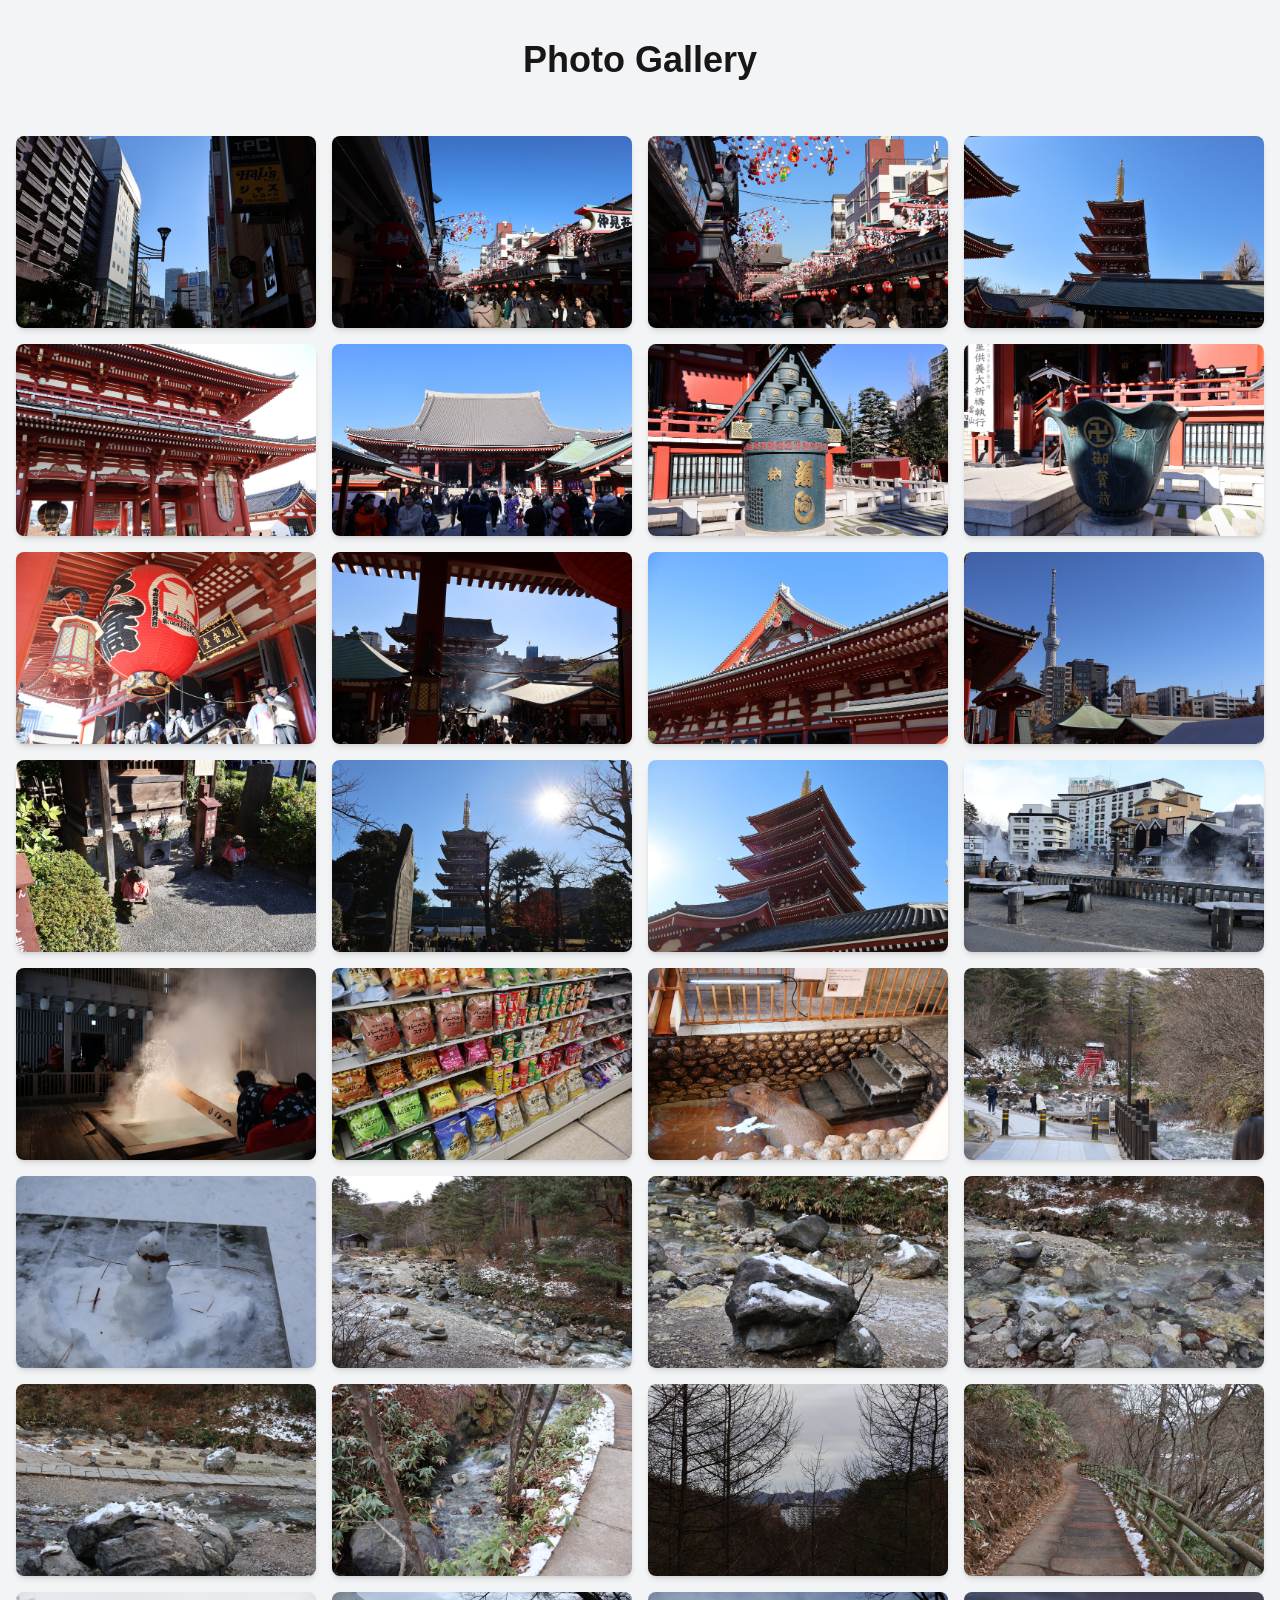
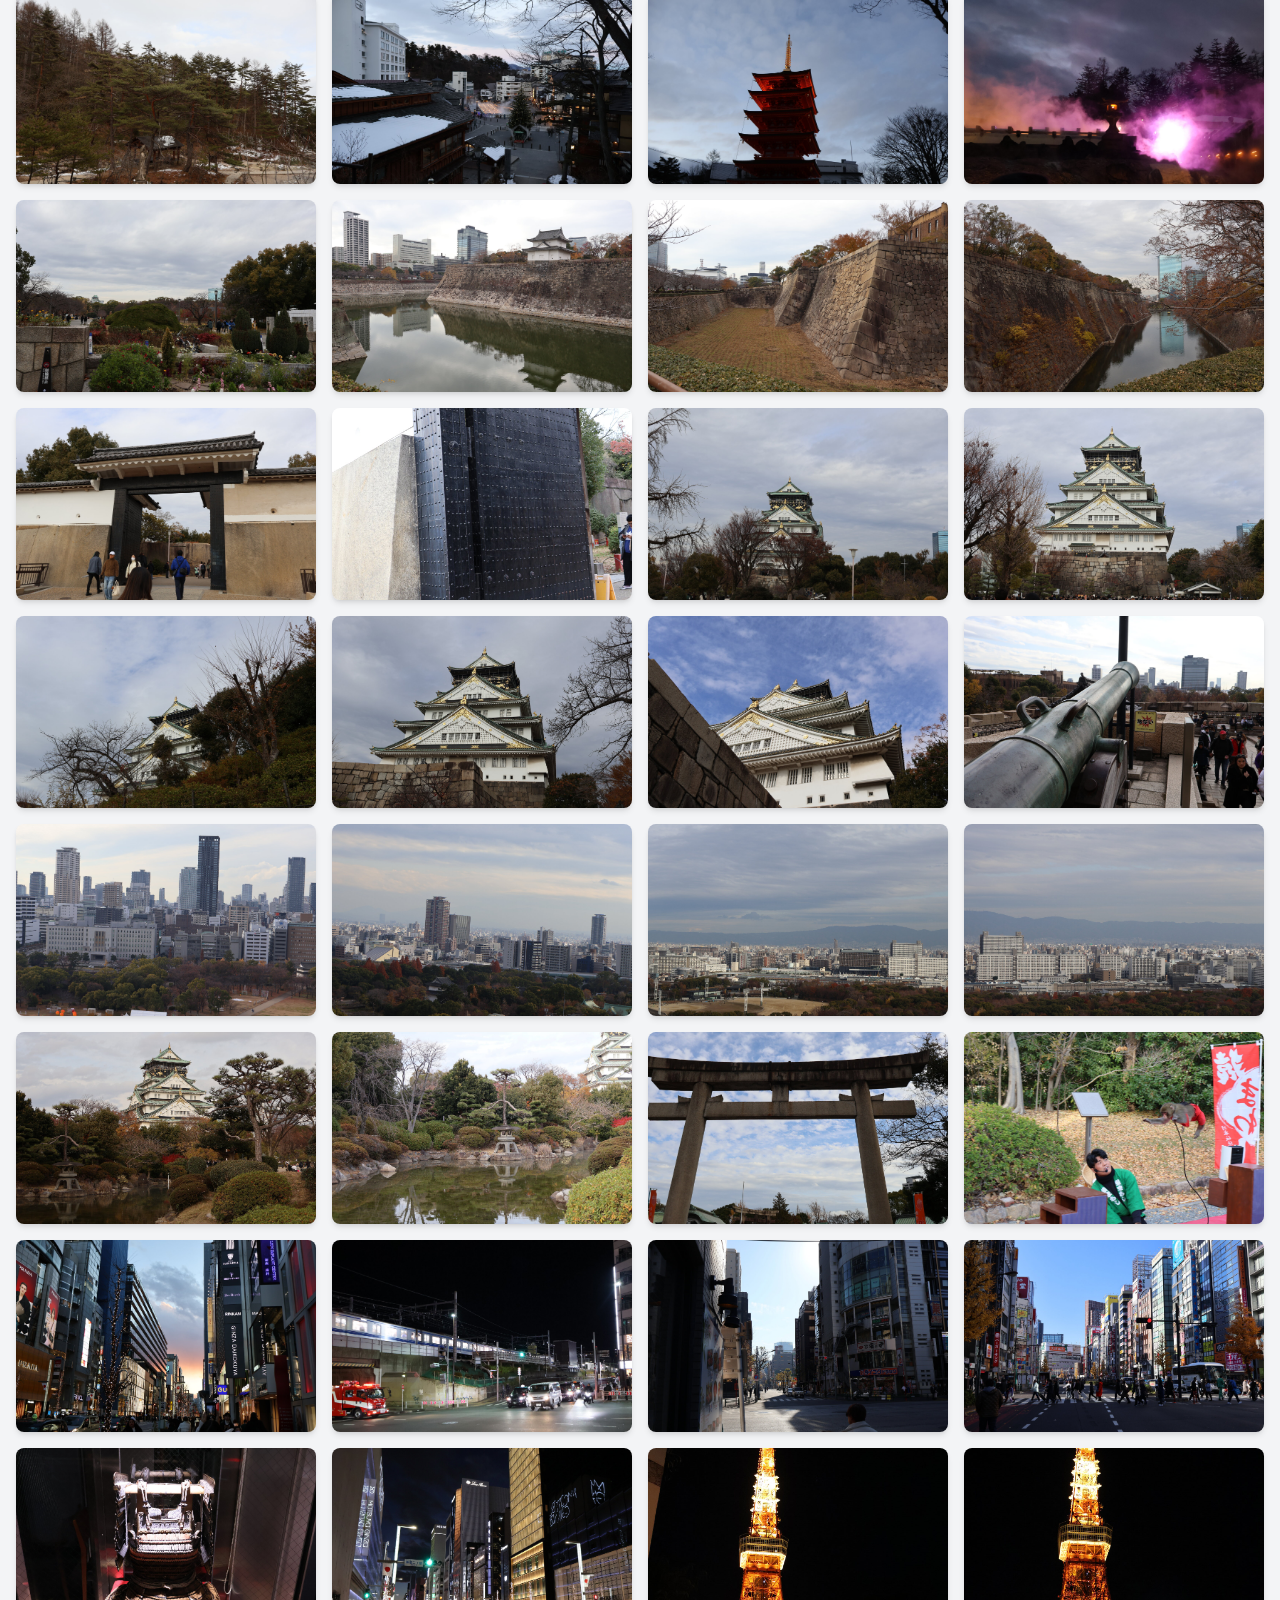
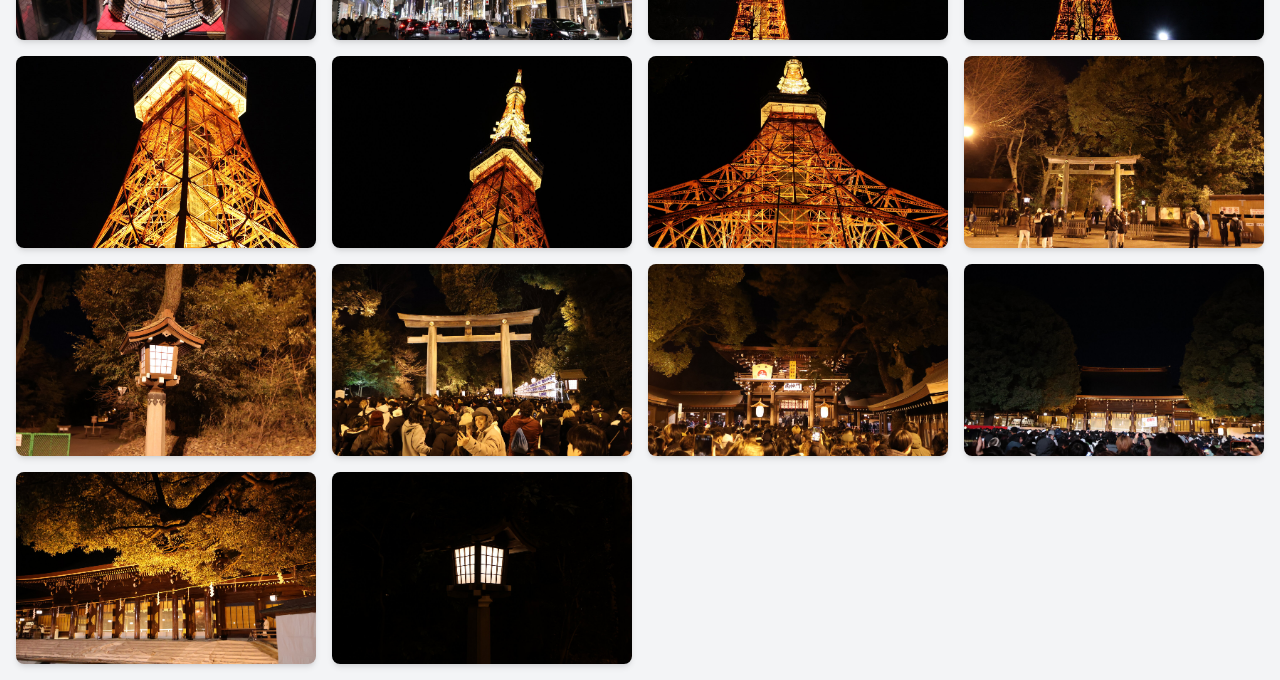
<file: index.html>
<!DOCTYPE html><html lang="en"><head><meta charSet="utf-8"/><meta name="viewport" content="width=device-width, initial-scale=1"/><link rel="preload" href="/_next/static/media/569ce4b8f30dc480-s.p.woff2" as="font" crossorigin="" type="font/woff2"/><link rel="preload" href="/_next/static/media/93f479601ee12b01-s.p.woff2" as="font" crossorigin="" type="font/woff2"/><link rel="preload" as="image" href="/images/IMG_0069.jpg"/><link rel="preload" as="image" href="/images/IMG_0078.jpg"/><link rel="preload" as="image" href="/images/IMG_0079.jpg"/><link rel="preload" as="image" href="/images/IMG_0127.jpg"/><link rel="preload" as="image" href="/images/IMG_0133.jpg"/><link rel="preload" as="image" href="/images/IMG_0139.jpg"/><link rel="preload" as="image" href="/images/IMG_0155.jpg"/><link rel="preload" as="image" href="/images/IMG_0156.jpg"/><link rel="preload" as="image" href="/images/IMG_0157.jpg"/><link rel="preload" as="image" href="/images/IMG_0159.jpg"/><link rel="stylesheet" href="/_next/static/css/3a4e85330b6389ca.css" data-precedence="next"/><link rel="stylesheet" href="/_next/static/css/74fc351921f6806e.css" data-precedence="next"/><link rel="preload" as="script" fetchPriority="low" href="/_next/static/chunks/webpack-cea6c2ba9e6a619f.js"/><script src="/_next/static/chunks/4bd1b696-0c402823f3756306.js" async=""></script><script src="/_next/static/chunks/517-5a0179b71ba5eb0f.js" async=""></script><script src="/_next/static/chunks/main-app-1de82fe0f4e8e36e.js" async=""></script><script src="/_next/static/chunks/908-300978cb5ec62cc8.js" async=""></script><script src="/_next/static/chunks/app/page-4cf3fb45bf1d2bd6.js" async=""></script><link rel="preload" as="image" href="/images/IMG_0162.jpg"/><link rel="preload" as="image" href="/images/IMG_0165.jpg"/><link rel="preload" as="image" href="/images/IMG_0169.jpg"/><link rel="preload" as="image" href="/images/IMG_0172.jpg"/><link rel="preload" as="image" href="/images/IMG_0186.jpg"/><link rel="preload" as="image" href="/images/IMG_0234.jpg"/><link rel="preload" as="image" href="/images/IMG_0239.jpg"/><link rel="preload" as="image" href="/images/IMG_0242.jpg"/><link rel="preload" as="image" href="/images/IMG_0248.jpg"/><link rel="preload" as="image" href="/images/IMG_0263.jpg"/><link rel="preload" as="image" href="/images/IMG_0291.jpg"/><link rel="preload" as="image" href="/images/IMG_0315.jpg"/><link rel="preload" as="image" href="/images/IMG_0316.jpg"/><link rel="preload" as="image" href="/images/IMG_0319.jpg"/><link rel="preload" as="image" href="/images/IMG_0323.jpg"/><link rel="preload" as="image" href="/images/IMG_0337.jpg"/><link rel="preload" as="image" href="/images/IMG_0354.jpg"/><link rel="preload" as="image" href="/images/IMG_0383.jpg"/><link rel="preload" as="image" href="/images/IMG_0395.jpg"/><link rel="preload" as="image" href="/images/IMG_0414.jpg"/><link rel="preload" as="image" href="/images/IMG_0423.jpg"/><link rel="preload" as="image" href="/images/IMG_0463.jpg"/><link rel="preload" as="image" href="/images/IMG_0483.jpg"/><link rel="preload" as="image" href="/images/IMG_0517.jpg"/><link rel="preload" as="image" href="/images/IMG_0526.jpg"/><link rel="preload" as="image" href="/images/IMG_0527.jpg"/><link rel="preload" as="image" href="/images/IMG_0535.jpg"/><link rel="preload" as="image" href="/images/IMG_0536.jpg"/><link rel="preload" as="image" href="/images/IMG_0537.jpg"/><link rel="preload" as="image" href="/images/IMG_0545.jpg"/><link rel="preload" as="image" href="/images/IMG_0548.jpg"/><link rel="preload" as="image" href="/images/IMG_0552.jpg"/><link rel="preload" as="image" href="/images/IMG_0555.jpg"/><link rel="preload" as="image" href="/images/IMG_0561.jpg"/><link rel="preload" as="image" href="/images/IMG_0564.jpg"/><link rel="preload" as="image" href="/images/IMG_0565.jpg"/><link rel="preload" as="image" href="/images/IMG_0567.jpg"/><link rel="preload" as="image" href="/images/IMG_0568.jpg"/><link rel="preload" as="image" href="/images/IMG_0609.jpg"/><link rel="preload" as="image" href="/images/IMG_0611.jpg"/><link rel="preload" as="image" href="/images/IMG_0619.jpg"/><link rel="preload" as="image" href="/images/IMG_0628.jpg"/><link rel="preload" as="image" href="/images/IMG_0660.jpg"/><link rel="preload" as="image" href="/images/IMG_0679.jpg"/><link rel="preload" as="image" href="/images/IMG_0700.jpg"/><link rel="preload" as="image" href="/images/IMG_0709.jpg"/><link rel="preload" as="image" href="/images/IMG_0720.jpg"/><link rel="preload" as="image" href="/images/IMG_0723.jpg"/><link rel="preload" as="image" href="/images/IMG_0737.jpg"/><link rel="preload" as="image" href="/images/IMG_0747.jpg"/><link rel="preload" as="image" href="/images/IMG_0752.jpg"/><link rel="preload" as="image" href="/images/IMG_0755.jpg"/><link rel="preload" as="image" href="/images/IMG_0760.jpg"/><link rel="preload" as="image" href="/images/IMG_0793.jpg"/><link rel="preload" as="image" href="/images/IMG_0798.jpg"/><link rel="preload" as="image" href="/images/IMG_0799.jpg"/><link rel="preload" as="image" href="/images/IMG_0809.jpg"/><link rel="preload" as="image" href="/images/IMG_0813.jpg"/><link rel="preload" as="image" href="/images/IMG_0814.jpg"/><link rel="preload" as="image" href="/images/IMG_0816.jpg"/><meta name="next-size-adjust" content=""/><title>Create Next App</title><meta name="description" content="Generated by create next app"/><link rel="icon" href="/favicon.ico" type="image/x-icon" sizes="16x16"/><script src="/_next/static/chunks/polyfills-42372ed130431b0a.js" noModule=""></script></head><body class="__variable_4d318d __variable_ea5f4b antialiased"><div class="min-h-screen bg-gray-100"><h1 class="text-4xl font-bold text-center py-10">Photo Gallery</h1><div class="grid grid-cols-2 sm:grid-cols-3 md:grid-cols-4 gap-4 p-4"><div class="relative w-full h-48 cursor-pointer"><img src="/images/IMG_0069.jpg" alt="Photo 1" class="object-cover w-full h-full rounded-lg shadow-md"/></div><div class="relative w-full h-48 cursor-pointer"><img src="/images/IMG_0078.jpg" alt="Photo 2" class="object-cover w-full h-full rounded-lg shadow-md"/></div><div class="relative w-full h-48 cursor-pointer"><img src="/images/IMG_0079.jpg" alt="Photo 3" class="object-cover w-full h-full rounded-lg shadow-md"/></div><div class="relative w-full h-48 cursor-pointer"><img src="/images/IMG_0127.jpg" alt="Photo 4" class="object-cover w-full h-full rounded-lg shadow-md"/></div><div class="relative w-full h-48 cursor-pointer"><img src="/images/IMG_0133.jpg" alt="Photo 5" class="object-cover w-full h-full rounded-lg shadow-md"/></div><div class="relative w-full h-48 cursor-pointer"><img src="/images/IMG_0139.jpg" alt="Photo 6" class="object-cover w-full h-full rounded-lg shadow-md"/></div><div class="relative w-full h-48 cursor-pointer"><img src="/images/IMG_0155.jpg" alt="Photo 7" class="object-cover w-full h-full rounded-lg shadow-md"/></div><div class="relative w-full h-48 cursor-pointer"><img src="/images/IMG_0156.jpg" alt="Photo 8" class="object-cover w-full h-full rounded-lg shadow-md"/></div><div class="relative w-full h-48 cursor-pointer"><img src="/images/IMG_0157.jpg" alt="Photo 9" class="object-cover w-full h-full rounded-lg shadow-md"/></div><div class="relative w-full h-48 cursor-pointer"><img src="/images/IMG_0159.jpg" alt="Photo 10" class="object-cover w-full h-full rounded-lg shadow-md"/></div><div class="relative w-full h-48 cursor-pointer"><img src="/images/IMG_0162.jpg" alt="Photo 11" class="object-cover w-full h-full rounded-lg shadow-md"/></div><div class="relative w-full h-48 cursor-pointer"><img src="/images/IMG_0165.jpg" alt="Photo 12" class="object-cover w-full h-full rounded-lg shadow-md"/></div><div class="relative w-full h-48 cursor-pointer"><img src="/images/IMG_0169.jpg" alt="Photo 13" class="object-cover w-full h-full rounded-lg shadow-md"/></div><div class="relative w-full h-48 cursor-pointer"><img src="/images/IMG_0172.jpg" alt="Photo 14" class="object-cover w-full h-full rounded-lg shadow-md"/></div><div class="relative w-full h-48 cursor-pointer"><img src="/images/IMG_0186.jpg" alt="Photo 15" class="object-cover w-full h-full rounded-lg shadow-md"/></div><div class="relative w-full h-48 cursor-pointer"><img src="/images/IMG_0234.jpg" alt="Photo 16" class="object-cover w-full h-full rounded-lg shadow-md"/></div><div class="relative w-full h-48 cursor-pointer"><img src="/images/IMG_0239.jpg" alt="Photo 17" class="object-cover w-full h-full rounded-lg shadow-md"/></div><div class="relative w-full h-48 cursor-pointer"><img src="/images/IMG_0242.jpg" alt="Photo 18" class="object-cover w-full h-full rounded-lg shadow-md"/></div><div class="relative w-full h-48 cursor-pointer"><img src="/images/IMG_0248.jpg" alt="Photo 19" class="object-cover w-full h-full rounded-lg shadow-md"/></div><div class="relative w-full h-48 cursor-pointer"><img src="/images/IMG_0263.jpg" alt="Photo 20" class="object-cover w-full h-full rounded-lg shadow-md"/></div><div class="relative w-full h-48 cursor-pointer"><img src="/images/IMG_0291.jpg" alt="Photo 21" class="object-cover w-full h-full rounded-lg shadow-md"/></div><div class="relative w-full h-48 cursor-pointer"><img src="/images/IMG_0315.jpg" alt="Photo 22" class="object-cover w-full h-full rounded-lg shadow-md"/></div><div class="relative w-full h-48 cursor-pointer"><img src="/images/IMG_0316.jpg" alt="Photo 23" class="object-cover w-full h-full rounded-lg shadow-md"/></div><div class="relative w-full h-48 cursor-pointer"><img src="/images/IMG_0319.jpg" alt="Photo 24" class="object-cover w-full h-full rounded-lg shadow-md"/></div><div class="relative w-full h-48 cursor-pointer"><img src="/images/IMG_0323.jpg" alt="Photo 25" class="object-cover w-full h-full rounded-lg shadow-md"/></div><div class="relative w-full h-48 cursor-pointer"><img src="/images/IMG_0337.jpg" alt="Photo 26" class="object-cover w-full h-full rounded-lg shadow-md"/></div><div class="relative w-full h-48 cursor-pointer"><img src="/images/IMG_0354.jpg" alt="Photo 27" class="object-cover w-full h-full rounded-lg shadow-md"/></div><div class="relative w-full h-48 cursor-pointer"><img src="/images/IMG_0383.jpg" alt="Photo 28" class="object-cover w-full h-full rounded-lg shadow-md"/></div><div class="relative w-full h-48 cursor-pointer"><img src="/images/IMG_0395.jpg" alt="Photo 29" class="object-cover w-full h-full rounded-lg shadow-md"/></div><div class="relative w-full h-48 cursor-pointer"><img src="/images/IMG_0414.jpg" alt="Photo 30" class="object-cover w-full h-full rounded-lg shadow-md"/></div><div class="relative w-full h-48 cursor-pointer"><img src="/images/IMG_0423.jpg" alt="Photo 31" class="object-cover w-full h-full rounded-lg shadow-md"/></div><div class="relative w-full h-48 cursor-pointer"><img src="/images/IMG_0463.jpg" alt="Photo 32" class="object-cover w-full h-full rounded-lg shadow-md"/></div><div class="relative w-full h-48 cursor-pointer"><img src="/images/IMG_0483.jpg" alt="Photo 33" class="object-cover w-full h-full rounded-lg shadow-md"/></div><div class="relative w-full h-48 cursor-pointer"><img src="/images/IMG_0517.jpg" alt="Photo 34" class="object-cover w-full h-full rounded-lg shadow-md"/></div><div class="relative w-full h-48 cursor-pointer"><img src="/images/IMG_0526.jpg" alt="Photo 35" class="object-cover w-full h-full rounded-lg shadow-md"/></div><div class="relative w-full h-48 cursor-pointer"><img src="/images/IMG_0527.jpg" alt="Photo 36" class="object-cover w-full h-full rounded-lg shadow-md"/></div><div class="relative w-full h-48 cursor-pointer"><img src="/images/IMG_0535.jpg" alt="Photo 37" class="object-cover w-full h-full rounded-lg shadow-md"/></div><div class="relative w-full h-48 cursor-pointer"><img src="/images/IMG_0536.jpg" alt="Photo 38" class="object-cover w-full h-full rounded-lg shadow-md"/></div><div class="relative w-full h-48 cursor-pointer"><img src="/images/IMG_0537.jpg" alt="Photo 39" class="object-cover w-full h-full rounded-lg shadow-md"/></div><div class="relative w-full h-48 cursor-pointer"><img src="/images/IMG_0545.jpg" alt="Photo 40" class="object-cover w-full h-full rounded-lg shadow-md"/></div><div class="relative w-full h-48 cursor-pointer"><img src="/images/IMG_0548.jpg" alt="Photo 41" class="object-cover w-full h-full rounded-lg shadow-md"/></div><div class="relative w-full h-48 cursor-pointer"><img src="/images/IMG_0552.jpg" alt="Photo 42" class="object-cover w-full h-full rounded-lg shadow-md"/></div><div class="relative w-full h-48 cursor-pointer"><img src="/images/IMG_0555.jpg" alt="Photo 43" class="object-cover w-full h-full rounded-lg shadow-md"/></div><div class="relative w-full h-48 cursor-pointer"><img src="/images/IMG_0561.jpg" alt="Photo 44" class="object-cover w-full h-full rounded-lg shadow-md"/></div><div class="relative w-full h-48 cursor-pointer"><img src="/images/IMG_0564.jpg" alt="Photo 45" class="object-cover w-full h-full rounded-lg shadow-md"/></div><div class="relative w-full h-48 cursor-pointer"><img src="/images/IMG_0565.jpg" alt="Photo 46" class="object-cover w-full h-full rounded-lg shadow-md"/></div><div class="relative w-full h-48 cursor-pointer"><img src="/images/IMG_0567.jpg" alt="Photo 47" class="object-cover w-full h-full rounded-lg shadow-md"/></div><div class="relative w-full h-48 cursor-pointer"><img src="/images/IMG_0568.jpg" alt="Photo 48" class="object-cover w-full h-full rounded-lg shadow-md"/></div><div class="relative w-full h-48 cursor-pointer"><img src="/images/IMG_0609.jpg" alt="Photo 49" class="object-cover w-full h-full rounded-lg shadow-md"/></div><div class="relative w-full h-48 cursor-pointer"><img src="/images/IMG_0611.jpg" alt="Photo 50" class="object-cover w-full h-full rounded-lg shadow-md"/></div><div class="relative w-full h-48 cursor-pointer"><img src="/images/IMG_0619.jpg" alt="Photo 51" class="object-cover w-full h-full rounded-lg shadow-md"/></div><div class="relative w-full h-48 cursor-pointer"><img src="/images/IMG_0628.jpg" alt="Photo 52" class="object-cover w-full h-full rounded-lg shadow-md"/></div><div class="relative w-full h-48 cursor-pointer"><img src="/images/IMG_0660.jpg" alt="Photo 53" class="object-cover w-full h-full rounded-lg shadow-md"/></div><div class="relative w-full h-48 cursor-pointer"><img src="/images/IMG_0679.jpg" alt="Photo 54" class="object-cover w-full h-full rounded-lg shadow-md"/></div><div class="relative w-full h-48 cursor-pointer"><img src="/images/IMG_0700.jpg" alt="Photo 55" class="object-cover w-full h-full rounded-lg shadow-md"/></div><div class="relative w-full h-48 cursor-pointer"><img src="/images/IMG_0709.jpg" alt="Photo 56" class="object-cover w-full h-full rounded-lg shadow-md"/></div><div class="relative w-full h-48 cursor-pointer"><img src="/images/IMG_0720.jpg" alt="Photo 57" class="object-cover w-full h-full rounded-lg shadow-md"/></div><div class="relative w-full h-48 cursor-pointer"><img src="/images/IMG_0723.jpg" alt="Photo 58" class="object-cover w-full h-full rounded-lg shadow-md"/></div><div class="relative w-full h-48 cursor-pointer"><img src="/images/IMG_0737.jpg" alt="Photo 59" class="object-cover w-full h-full rounded-lg shadow-md"/></div><div class="relative w-full h-48 cursor-pointer"><img src="/images/IMG_0747.jpg" alt="Photo 60" class="object-cover w-full h-full rounded-lg shadow-md"/></div><div class="relative w-full h-48 cursor-pointer"><img src="/images/IMG_0752.jpg" alt="Photo 61" class="object-cover w-full h-full rounded-lg shadow-md"/></div><div class="relative w-full h-48 cursor-pointer"><img src="/images/IMG_0755.jpg" alt="Photo 62" class="object-cover w-full h-full rounded-lg shadow-md"/></div><div class="relative w-full h-48 cursor-pointer"><img src="/images/IMG_0760.jpg" alt="Photo 63" class="object-cover w-full h-full rounded-lg shadow-md"/></div><div class="relative w-full h-48 cursor-pointer"><img src="/images/IMG_0793.jpg" alt="Photo 64" class="object-cover w-full h-full rounded-lg shadow-md"/></div><div class="relative w-full h-48 cursor-pointer"><img src="/images/IMG_0798.jpg" alt="Photo 65" class="object-cover w-full h-full rounded-lg shadow-md"/></div><div class="relative w-full h-48 cursor-pointer"><img src="/images/IMG_0799.jpg" alt="Photo 66" class="object-cover w-full h-full rounded-lg shadow-md"/></div><div class="relative w-full h-48 cursor-pointer"><img src="/images/IMG_0809.jpg" alt="Photo 67" class="object-cover w-full h-full rounded-lg shadow-md"/></div><div class="relative w-full h-48 cursor-pointer"><img src="/images/IMG_0813.jpg" alt="Photo 68" class="object-cover w-full h-full rounded-lg shadow-md"/></div><div class="relative w-full h-48 cursor-pointer"><img src="/images/IMG_0814.jpg" alt="Photo 69" class="object-cover w-full h-full rounded-lg shadow-md"/></div><div class="relative w-full h-48 cursor-pointer"><img src="/images/IMG_0816.jpg" alt="Photo 70" class="object-cover w-full h-full rounded-lg shadow-md"/></div></div></div><script src="/_next/static/chunks/webpack-cea6c2ba9e6a619f.js" async=""></script><script>(self.__next_f=self.__next_f||[]).push([0])</script><script>self.__next_f.push([1,"1:\"$Sreact.fragment\"\n2:I[5244,[],\"\"]\n3:I[3866,[],\"\"]\n4:I[7033,[],\"ClientPageRoot\"]\n5:I[5301,[\"908\",\"static/chunks/908-300978cb5ec62cc8.js\",\"974\",\"static/chunks/app/page-4cf3fb45bf1d2bd6.js\"],\"default\"]\n8:I[6213,[],\"OutletBoundary\"]\na:I[6213,[],\"MetadataBoundary\"]\nc:I[6213,[],\"ViewportBoundary\"]\ne:I[4835,[],\"\"]\n:HL[\"/_next/static/media/569ce4b8f30dc480-s.p.woff2\",\"font\",{\"crossOrigin\":\"\",\"type\":\"font/woff2\"}]\n:HL[\"/_next/static/media/93f479601ee12b01-s.p.woff2\",\"font\",{\"crossOrigin\":\"\",\"type\":\"font/woff2\"}]\n:HL[\"/_next/static/css/3a4e85330b6389ca.css\",\"style\"]\n:HL[\"/_next/static/css/74fc351921f6806e.css\",\"style\"]\n"])</script><script>self.__next_f.push([1,"0:{\"P\":null,\"b\":\"tk8Iakd6l5QNvuuYOduqM\",\"p\":\"\",\"c\":[\"\",\"\"],\"i\":false,\"f\":[[[\"\",{\"children\":[\"__PAGE__\",{}]},\"$undefined\",\"$undefined\",true],[\"\",[\"$\",\"$1\",\"c\",{\"children\":[[[\"$\",\"link\",\"0\",{\"rel\":\"stylesheet\",\"href\":\"/_next/static/css/3a4e85330b6389ca.css\",\"precedence\":\"next\",\"crossOrigin\":\"$undefined\",\"nonce\":\"$undefined\"}]],[\"$\",\"html\",null,{\"lang\":\"en\",\"children\":[\"$\",\"body\",null,{\"className\":\"__variable_4d318d __variable_ea5f4b antialiased\",\"children\":[\"$\",\"$L2\",null,{\"parallelRouterKey\":\"children\",\"segmentPath\":[\"children\"],\"error\":\"$undefined\",\"errorStyles\":\"$undefined\",\"errorScripts\":\"$undefined\",\"template\":[\"$\",\"$L3\",null,{}],\"templateStyles\":\"$undefined\",\"templateScripts\":\"$undefined\",\"notFound\":[[],[[\"$\",\"title\",null,{\"children\":\"404: This page could not be found.\"}],[\"$\",\"div\",null,{\"style\":{\"fontFamily\":\"system-ui,\\\"Segoe UI\\\",Roboto,Helvetica,Arial,sans-serif,\\\"Apple Color Emoji\\\",\\\"Segoe UI Emoji\\\"\",\"height\":\"100vh\",\"textAlign\":\"center\",\"display\":\"flex\",\"flexDirection\":\"column\",\"alignItems\":\"center\",\"justifyContent\":\"center\"},\"children\":[\"$\",\"div\",null,{\"children\":[[\"$\",\"style\",null,{\"dangerouslySetInnerHTML\":{\"__html\":\"body{color:#000;background:#fff;margin:0}.next-error-h1{border-right:1px solid rgba(0,0,0,.3)}@media (prefers-color-scheme:dark){body{color:#fff;background:#000}.next-error-h1{border-right:1px solid rgba(255,255,255,.3)}}\"}}],[\"$\",\"h1\",null,{\"className\":\"next-error-h1\",\"style\":{\"display\":\"inline-block\",\"margin\":\"0 20px 0 0\",\"padding\":\"0 23px 0 0\",\"fontSize\":24,\"fontWeight\":500,\"verticalAlign\":\"top\",\"lineHeight\":\"49px\"},\"children\":404}],[\"$\",\"div\",null,{\"style\":{\"display\":\"inline-block\"},\"children\":[\"$\",\"h2\",null,{\"style\":{\"fontSize\":14,\"fontWeight\":400,\"lineHeight\":\"49px\",\"margin\":0},\"children\":\"This page could not be found.\"}]}]]}]}]]],\"forbidden\":\"$undefined\",\"unauthorized\":\"$undefined\"}]}]}]]}],{\"children\":[\"__PAGE__\",[\"$\",\"$1\",\"c\",{\"children\":[[\"$\",\"$L4\",null,{\"Component\":\"$5\",\"searchParams\":{},\"params\":{},\"promises\":[\"$@6\",\"$@7\"]}],[[\"$\",\"link\",\"0\",{\"rel\":\"stylesheet\",\"href\":\"/_next/static/css/74fc351921f6806e.css\",\"precedence\":\"next\",\"crossOrigin\":\"$undefined\",\"nonce\":\"$undefined\"}]],[\"$\",\"$L8\",null,{\"children\":\"$L9\"}]]}],{},null,false]},null,false],[\"$\",\"$1\",\"h\",{\"children\":[null,[\"$\",\"$1\",\"lzIOuHeNCjmHCZLeg5M-C\",{\"children\":[[\"$\",\"$La\",null,{\"children\":\"$Lb\"}],[\"$\",\"$Lc\",null,{\"children\":\"$Ld\"}],[\"$\",\"meta\",null,{\"name\":\"next-size-adjust\",\"content\":\"\"}]]}]]}],false]],\"m\":\"$undefined\",\"G\":[\"$e\",\"$undefined\"],\"s\":false,\"S\":true}\n"])</script><script>self.__next_f.push([1,"6:{}\n7:{}\n"])</script><script>self.__next_f.push([1,"d:[[\"$\",\"meta\",\"0\",{\"name\":\"viewport\",\"content\":\"width=device-width, initial-scale=1\"}]]\nb:[[\"$\",\"meta\",\"0\",{\"charSet\":\"utf-8\"}],[\"$\",\"title\",\"1\",{\"children\":\"Create Next App\"}],[\"$\",\"meta\",\"2\",{\"name\":\"description\",\"content\":\"Generated by create next app\"}],[\"$\",\"link\",\"3\",{\"rel\":\"icon\",\"href\":\"/favicon.ico\",\"type\":\"image/x-icon\",\"sizes\":\"16x16\"}]]\n"])</script><script>self.__next_f.push([1,"9:null\n"])</script></body></html>
</file>
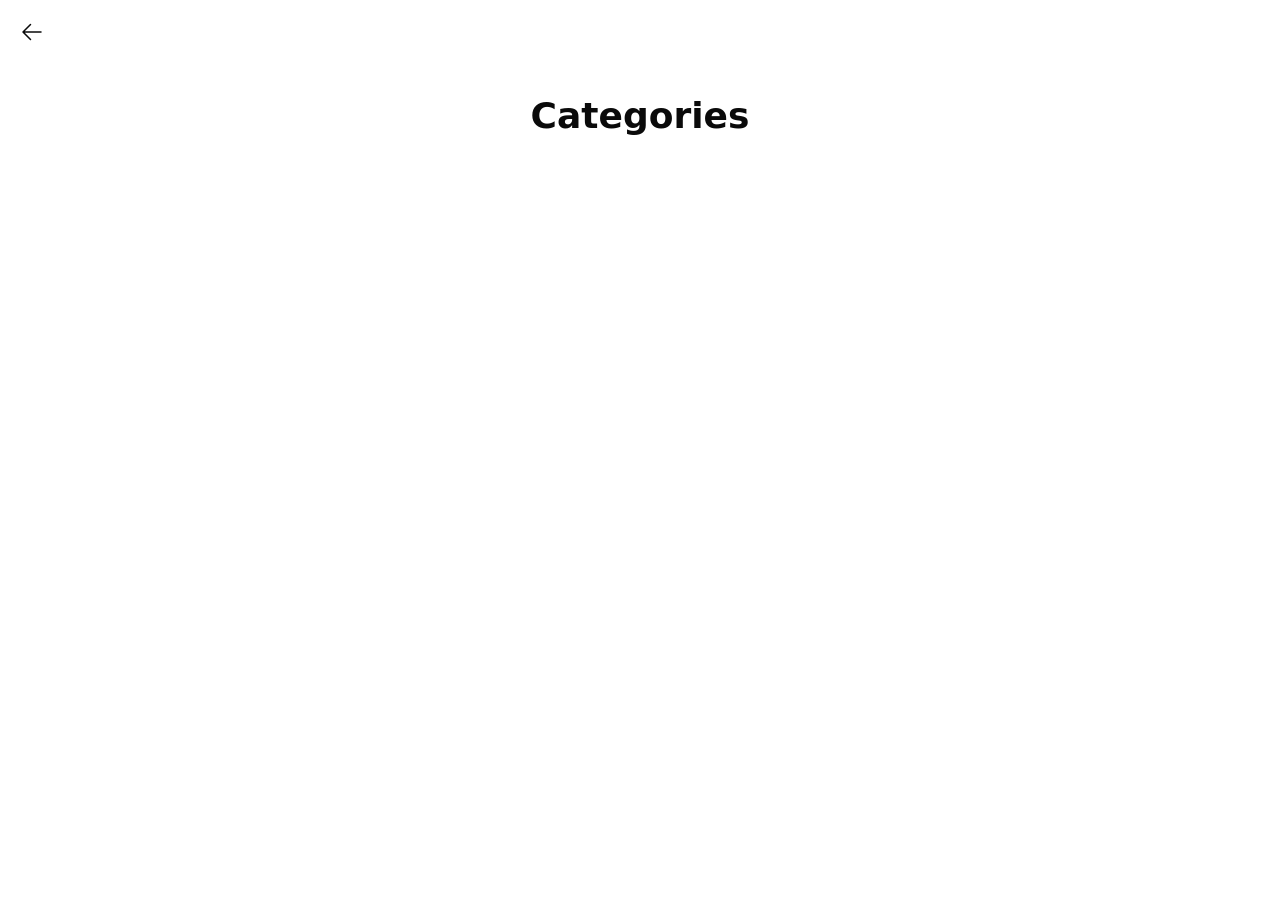
<file: categories/index.html>
<!doctype html>
<html class="" lang="en-us">
  <head>
  <meta charset="utf-8" />
  <meta name="viewport" content="width=device-width, initial-scale=1" />
  <title>Categories - Emmanuel&#39;s Pictures</title>
  <link rel="canonical" href="https://emmanuelAM01.github.io/categories/" />
  <link rel="icon" type="image/svg+xml" href="/images/favicon.svg" />
  <link rel="icon" type="image/png" href="/images/favicon.png" />
  <link rel="apple-touch-icon" sizes="180x180" href="/images/apple-touch-icon.png" />
  <meta name="description" content="" />
  
  
    <meta name="robots" content="index, follow" />
  
  <link rel="alternate" type="application/rss+xml" href="https://emmanuelAM01.github.io/categories/index.xml" title="Emmanuel's Pictures" />
  <meta property="og:title" content="Categories" />
<meta property="og:description" content="" />
<meta property="og:type" content="website" />
<meta property="og:url" content="https://emmanuelAM01.github.io/categories/" />



  
  <link rel="stylesheet" href="/css/main.min.e198ccf666a96153bb55cf7f7fa6ff7c571c47760c2c7e96ca87fe34aa257aaf.css" />
  
  
  <script src="/js/main.c6900ef19591242276e314cf9b5076557d51c53edea1e28becf29bd5ad24d4a8.js" defer></script></head>

  <body>
    <header>
  
    <a class="btn btn-square" href="/" title="Emmanuel&#39;s Pictures">
      <svg width="24" height="24" data-slot="icon" fill="currentColor" viewBox="0 0 24 24" xmlns="http://www.w3.org/2000/svg" aria-hidden="true">
        <path clip-rule="evenodd" fill-rule="evenodd" d="M11.03 3.97a.75.75 0 0 1 0 1.06l-6.22 6.22H21a.75.75 0 0 1 0 1.5H4.81l6.22 6.22a.75.75 0 1 1-1.06 1.06l-7.5-7.5a.75.75 0 0 1 0-1.06l7.5-7.5a.75.75 0 0 1 1.06 0Z"></path>
      </svg>
    </a>
  
  
</header>



    <main>
      
  
  <hgroup>
    <h1>Categories</h1>
    
  </hgroup>


  <section class="galleries">
    
  </section>

    </main>
    <footer>
  

  <section>
    
    
  </section>
</footer>

  </body>
</html>
</file>
<file: _next/static/css/3a4e85330b6389ca.css>
@font-face{font-family:Geist;font-style:normal;font-weight:100 900;font-display:swap;src:url(/_next/static/media/ba015fad6dcf6784-s.woff2) format("woff2");unicode-range:u+0100-02ba,u+02bd-02c5,u+02c7-02cc,u+02ce-02d7,u+02dd-02ff,u+0304,u+0308,u+0329,u+1d00-1dbf,u+1e00-1e9f,u+1ef2-1eff,u+2020,u+20a0-20ab,u+20ad-20c0,u+2113,u+2c60-2c7f,u+a720-a7ff}@font-face{font-family:Geist;font-style:normal;font-weight:100 900;font-display:swap;src:url(/_next/static/media/569ce4b8f30dc480-s.p.woff2) format("woff2");unicode-range:u+00??,u+0131,u+0152-0153,u+02bb-02bc,u+02c6,u+02da,u+02dc,u+0304,u+0308,u+0329,u+2000-206f,u+20ac,u+2122,u+2191,u+2193,u+2212,u+2215,u+feff,u+fffd}@font-face{font-family:Geist Fallback;src:local("Arial");ascent-override:95.94%;descent-override:28.16%;line-gap-override:0.00%;size-adjust:104.76%}.__className_4d318d{font-family:Geist,Geist Fallback;font-style:normal}.__variable_4d318d{--font-geist-sans:"Geist","Geist Fallback"}@font-face{font-family:Geist Mono;font-style:normal;font-weight:100 900;font-display:swap;src:url(/_next/static/media/747892c23ea88013-s.woff2) format("woff2");unicode-range:u+0100-02ba,u+02bd-02c5,u+02c7-02cc,u+02ce-02d7,u+02dd-02ff,u+0304,u+0308,u+0329,u+1d00-1dbf,u+1e00-1e9f,u+1ef2-1eff,u+2020,u+20a0-20ab,u+20ad-20c0,u+2113,u+2c60-2c7f,u+a720-a7ff}@font-face{font-family:Geist Mono;font-style:normal;font-weight:100 900;font-display:swap;src:url(/_next/static/media/93f479601ee12b01-s.p.woff2) format("woff2");unicode-range:u+00??,u+0131,u+0152-0153,u+02bb-02bc,u+02c6,u+02da,u+02dc,u+0304,u+0308,u+0329,u+2000-206f,u+20ac,u+2122,u+2191,u+2193,u+2212,u+2215,u+feff,u+fffd}@font-face{font-family:Geist Mono Fallback;src:local("Arial");ascent-override:74.67%;descent-override:21.92%;line-gap-override:0.00%;size-adjust:134.59%}.__className_ea5f4b{font-family:Geist Mono,Geist Mono Fallback;font-style:normal}.__variable_ea5f4b{--font-geist-mono:"Geist Mono","Geist Mono Fallback"}*,:after,:before{--tw-border-spacing-x:0;--tw-border-spacing-y:0;--tw-translate-x:0;--tw-translate-y:0;--tw-rotate:0;--tw-skew-x:0;--tw-skew-y:0;--tw-scale-x:1;--tw-scale-y:1;--tw-pan-x: ;--tw-pan-y: ;--tw-pinch-zoom: ;--tw-scroll-snap-strictness:proximity;--tw-gradient-from-position: ;--tw-gradient-via-position: ;--tw-gradient-to-position: ;--tw-ordinal: ;--tw-slashed-zero: ;--tw-numeric-figure: ;--tw-numeric-spacing: ;--tw-numeric-fraction: ;--tw-ring-inset: ;--tw-ring-offset-width:0px;--tw-ring-offset-color:#fff;--tw-ring-color:rgba(59,130,246,.5);--tw-ring-offset-shadow:0 0 #0000;--tw-ring-shadow:0 0 #0000;--tw-shadow:0 0 #0000;--tw-shadow-colored:0 0 #0000;--tw-blur: ;--tw-brightness: ;--tw-contrast: ;--tw-grayscale: ;--tw-hue-rotate: ;--tw-invert: ;--tw-saturate: ;--tw-sepia: ;--tw-drop-shadow: ;--tw-backdrop-blur: ;--tw-backdrop-brightness: ;--tw-backdrop-contrast: ;--tw-backdrop-grayscale: ;--tw-backdrop-hue-rotate: ;--tw-backdrop-invert: ;--tw-backdrop-opacity: ;--tw-backdrop-saturate: ;--tw-backdrop-sepia: ;--tw-contain-size: ;--tw-contain-layout: ;--tw-contain-paint: ;--tw-contain-style: }::backdrop{--tw-border-spacing-x:0;--tw-border-spacing-y:0;--tw-translate-x:0;--tw-translate-y:0;--tw-rotate:0;--tw-skew-x:0;--tw-skew-y:0;--tw-scale-x:1;--tw-scale-y:1;--tw-pan-x: ;--tw-pan-y: ;--tw-pinch-zoom: ;--tw-scroll-snap-strictness:proximity;--tw-gradient-from-position: ;--tw-gradient-via-position: ;--tw-gradient-to-position: ;--tw-ordinal: ;--tw-slashed-zero: ;--tw-numeric-figure: ;--tw-numeric-spacing: ;--tw-numeric-fraction: ;--tw-ring-inset: ;--tw-ring-offset-width:0px;--tw-ring-offset-color:#fff;--tw-ring-color:rgba(59,130,246,.5);--tw-ring-offset-shadow:0 0 #0000;--tw-ring-shadow:0 0 #0000;--tw-shadow:0 0 #0000;--tw-shadow-colored:0 0 #0000;--tw-blur: ;--tw-brightness: ;--tw-contrast: ;--tw-grayscale: ;--tw-hue-rotate: ;--tw-invert: ;--tw-saturate: ;--tw-sepia: ;--tw-drop-shadow: ;--tw-backdrop-blur: ;--tw-backdrop-brightness: ;--tw-backdrop-contrast: ;--tw-backdrop-grayscale: ;--tw-backdrop-hue-rotate: ;--tw-backdrop-invert: ;--tw-backdrop-opacity: ;--tw-backdrop-saturate: ;--tw-backdrop-sepia: ;--tw-contain-size: ;--tw-contain-layout: ;--tw-contain-paint: ;--tw-contain-style: }/*
! tailwindcss v3.4.17 | MIT License | https://tailwindcss.com
*/*,:after,:before{box-sizing:border-box;border:0 solid #e5e7eb}:after,:before{--tw-content:""}:host,html{line-height:1.5;-webkit-text-size-adjust:100%;-moz-tab-size:4;tab-size:4;font-family:ui-sans-serif,system-ui,sans-serif,Apple Color Emoji,Segoe UI Emoji,Segoe UI Symbol,Noto Color Emoji;font-feature-settings:normal;font-variation-settings:normal;-webkit-tap-highlight-color:transparent}body{margin:0;line-height:inherit}hr{height:0;color:inherit;border-top-width:1px}abbr:where([title]){text-decoration:underline dotted}h1,h2,h3,h4,h5,h6{font-size:inherit;font-weight:inherit}a{color:inherit;text-decoration:inherit}b,strong{font-weight:bolder}code,kbd,pre,samp{font-family:ui-monospace,SFMono-Regular,Menlo,Monaco,Consolas,Liberation Mono,Courier New,monospace;font-feature-settings:normal;font-variation-settings:normal;font-size:1em}small{font-size:80%}sub,sup{font-size:75%;line-height:0;position:relative;vertical-align:baseline}sub{bottom:-.25em}sup{top:-.5em}table{text-indent:0;border-color:inherit;border-collapse:collapse}button,input,optgroup,select,textarea{font-family:inherit;font-feature-settings:inherit;font-variation-settings:inherit;font-size:100%;font-weight:inherit;line-height:inherit;letter-spacing:inherit;color:inherit;margin:0;padding:0}button,select{text-transform:none}button,input:where([type=button]),input:where([type=reset]),input:where([type=submit]){-webkit-appearance:button;background-color:transparent;background-image:none}:-moz-focusring{outline:auto}:-moz-ui-invalid{box-shadow:none}progress{vertical-align:baseline}::-webkit-inner-spin-button,::-webkit-outer-spin-button{height:auto}[type=search]{-webkit-appearance:textfield;outline-offset:-2px}::-webkit-search-decoration{-webkit-appearance:none}::-webkit-file-upload-button{-webkit-appearance:button;font:inherit}summary{display:list-item}blockquote,dd,dl,figure,h1,h2,h3,h4,h5,h6,hr,p,pre{margin:0}fieldset{margin:0}fieldset,legend{padding:0}menu,ol,ul{list-style:none;margin:0;padding:0}dialog{padding:0}textarea{resize:vertical}input::placeholder,textarea::placeholder{opacity:1;color:#9ca3af}[role=button],button{cursor:pointer}:disabled{cursor:default}audio,canvas,embed,iframe,img,object,svg,video{display:block;vertical-align:middle}img,video{max-width:100%;height:auto}[hidden]:where(:not([hidden=until-found])){display:none}.relative{position:relative}.grid{display:grid}.h-48{height:12rem}.h-full{height:100%}.min-h-screen{min-height:100vh}.w-full{width:100%}.cursor-pointer{cursor:pointer}.grid-cols-2{grid-template-columns:repeat(2,minmax(0,1fr))}.gap-4{gap:1rem}.rounded-lg{border-radius:.5rem}.bg-gray-100{--tw-bg-opacity:1;background-color:rgb(243 244 246/var(--tw-bg-opacity,1))}.object-cover{object-fit:cover}.p-4{padding:1rem}.py-10{padding-top:2.5rem;padding-bottom:2.5rem}.text-center{text-align:center}.text-4xl{font-size:2.25rem;line-height:2.5rem}.font-bold{font-weight:700}.antialiased{-webkit-font-smoothing:antialiased;-moz-osx-font-smoothing:grayscale}.shadow-md{--tw-shadow:0 4px 6px -1px rgba(0,0,0,.1),0 2px 4px -2px rgba(0,0,0,.1);--tw-shadow-colored:0 4px 6px -1px var(--tw-shadow-color),0 2px 4px -2px var(--tw-shadow-color);box-shadow:var(--tw-ring-offset-shadow,0 0 #0000),var(--tw-ring-shadow,0 0 #0000),var(--tw-shadow)}:root{--background:#fff;--foreground:#171717}@media (prefers-color-scheme:dark){:root{--background:#0a0a0a;--foreground:#ededed}}body{color:var(--foreground);background:var(--background);font-family:Arial,Helvetica,sans-serif}@media (min-width:640px){.sm\:grid-cols-3{grid-template-columns:repeat(3,minmax(0,1fr))}}@media (min-width:768px){.md\:grid-cols-4{grid-template-columns:repeat(4,minmax(0,1fr))}}
</file>
<file: _next/static/css/74fc351921f6806e.css>
.yarl__fullsize{height:100%;width:100%}.yarl__relative{position:relative}.yarl__portal{bottom:0;left:0;opacity:0;overflow:hidden;position:fixed;right:0;top:0;transition:opacity var(--yarl__fade_animation_duration,.25s) var(--yarl__fade_animation_timing_function,ease);z-index:var(--yarl__portal_zindex,9999)}.yarl__portal_open{opacity:1}.yarl__container{background-color:var(--yarl__container_background_color,var(--yarl__color_backdrop,#000));bottom:0;left:0;outline:none;overflow:hidden;overscroll-behavior:var(--yarl__controller_overscroll_behavior,contain);position:absolute;right:0;top:0;touch-action:var(--yarl__controller_touch_action,none);-webkit-user-select:none;-moz-user-select:none;user-select:none}.yarl__carousel{align-content:center;align-items:stretch;display:flex;flex:0 0 auto;height:100%;justify-content:center;opacity:var(--yarl__pull_opacity,1);transform:translate(var(--yarl__swipe_offset,0),var(--yarl__pull_offset,0));width:calc(100% + (var(--yarl__carousel_slides_count) - 1)*(100% + var(--yarl__carousel_spacing_px, 0)*1px + var(--yarl__carousel_spacing_percent, 0)*1%))}.yarl__carousel_with_slides{-moz-column-gap:calc(var(--yarl__carousel_spacing_px, 0)*1px + 100/(var(--yarl__carousel_slides_count)*100 + (var(--yarl__carousel_slides_count) - 1)*var(--yarl__carousel_spacing_percent, 0))*var(--yarl__carousel_spacing_percent, 0)*1%);column-gap:calc(var(--yarl__carousel_spacing_px, 0)*1px + 100/(var(--yarl__carousel_slides_count)*100 + (var(--yarl__carousel_slides_count) - 1)*var(--yarl__carousel_spacing_percent, 0))*var(--yarl__carousel_spacing_percent, 0)*1%)}.yarl__flex_center{align-content:center;align-items:center;display:flex;justify-content:center}.yarl__slide{flex:1;overflow:hidden;padding:calc(var(--yarl__carousel_padding_px, 0)*1px + 100/(var(--yarl__carousel_slides_count)*100 + (var(--yarl__carousel_slides_count) - 1)*var(--yarl__carousel_spacing_percent, 0))*var(--yarl__carousel_padding_percent, 0)*1%);position:relative}[dir=rtl] .yarl__slide{--yarl__direction:-1}.yarl__slide_image{max-height:100%;max-width:100%;-o-object-fit:contain;object-fit:contain;touch-action:var(--yarl__controller_touch_action,none);-moz-user-select:none;user-select:none;-webkit-user-select:none;-webkit-touch-callout:none}.yarl__slide_image_cover{height:100%;-o-object-fit:cover;object-fit:cover;width:100%}.yarl__slide_image_loading{opacity:0}@media screen and (min-width:800px){.yarl__slide_wrapper:not(.yarl__slide_wrapper_interactive) .yarl__slide_image{-webkit-backface-visibility:hidden;-webkit-transform:translateZ(0);-webkit-transform-style:preserve-3d}}.yarl__slide_placeholder{left:50%;line-height:0;position:absolute;top:50%;transform:translateX(-50%) translateY(-50%)}.yarl__slide_loading{animation:yarl__delayed_fadein 1s linear;color:var(--yarl__slide_icon_loading_color,var(--yarl__color_button,hsla(0,0%,100%,.8)))}.yarl__slide_loading line{animation:yarl__stroke_opacity 1s linear infinite}.yarl__slide_loading line:first-of-type{animation-delay:-1.875s}.yarl__slide_loading line:nth-of-type(2){animation-delay:-1.75s}.yarl__slide_loading line:nth-of-type(3){animation-delay:-1.625s}.yarl__slide_loading line:nth-of-type(4){animation-delay:-1.5s}.yarl__slide_loading line:nth-of-type(5){animation-delay:-1.375s}.yarl__slide_loading line:nth-of-type(6){animation-delay:-1.25s}.yarl__slide_loading line:nth-of-type(7){animation-delay:-1.125s}.yarl__slide_loading line:nth-of-type(8){animation-delay:-1s}.yarl__slide_error{color:var(--yarl__slide_icon_error_color,red);height:var(--yarl__slide_icon_error_size,48px);width:var(--yarl__slide_icon_error_size,48px)}@media (prefers-reduced-motion){.yarl__portal,.yarl__slide{transition:unset}.yarl__slide_loading,.yarl__slide_loading line{animation:unset}}.yarl__toolbar{bottom:auto;display:flex;justify-content:flex-end;left:auto;padding:var(--yarl__toolbar_padding,8px);position:absolute;right:0;top:0}[dir=rtl] .yarl__toolbar{bottom:auto;left:0;right:auto;top:0}.yarl__icon{height:var(--yarl__icon_size,32px);width:var(--yarl__icon_size,32px)}.yarl__button{-webkit-appearance:none;-moz-appearance:none;appearance:none;background-color:var(--yarl__button_background_color,transparent);border:var(--yarl__button_border,0);color:var(--yarl__color_button,hsla(0,0%,100%,.8));cursor:pointer;filter:var(--yarl__button_filter,drop-shadow(2px 2px 2px rgba(0,0,0,.8)));line-height:0;margin:var(--yarl__button_margin,0);outline:none;padding:var(--yarl__button_padding,8px);-webkit-tap-highlight-color:transparent}.yarl__button:focus{color:var(--yarl__color_button_active,#fff)}.yarl__button:focus:not(:focus-visible){color:var(--yarl__color_button,hsla(0,0%,100%,.8))}.yarl__button:focus-visible{color:var(--yarl__color_button_active,#fff)}@media (hover:hover){.yarl__button:focus-visible:hover,.yarl__button:focus:hover,.yarl__button:hover{color:var(--yarl__color_button_active,#fff)}}.yarl__button:disabled{color:var(--yarl__color_button_disabled,hsla(0,0%,100%,.4));cursor:default}.yarl__navigation_next,.yarl__navigation_prev{padding:var(--yarl__navigation_button_padding,24px 16px);position:absolute;top:50%;transform:translateY(-50%)}.yarl__navigation_prev{left:0}[dir=rtl] .yarl__navigation_prev{left:unset;right:0;transform:translateY(-50%) rotate(180deg)}.yarl__navigation_next{right:0}[dir=rtl] .yarl__navigation_next{left:0;right:unset;transform:translateY(-50%) rotate(180deg)}.yarl__no_scroll{height:100%;overflow:hidden;overscroll-behavior:none}@keyframes yarl__delayed_fadein{0%{opacity:0}80%{opacity:0}to{opacity:1}}@keyframes yarl__stroke_opacity{0%{stroke-opacity:1}to{stroke-opacity:.125}}
</file>
<file: css/main.min.e198ccf666a96153bb55cf7f7fa6ff7c571c47760c2c7e96ca87fe34aa257aaf.css>
*,::before,::after{box-sizing:border-box;border-width:0}html{line-height:1.5;font-family:ui-sans-serif,system-ui,sans-serif;-webkit-text-size-adjust:100%;-moz-tab-size:4;tab-size:4}body{margin:0}h1,h2,h3,h4,h5,h6{font-weight:inherit;font-size:inherit}a{color:inherit;text-decoration:inherit}b,strong{font-weight:bolder}button,input{font-family:inherit;font-feature-settings:inherit;font-variation-settings:inherit;font-size:100%;font-weight:inherit;line-height:inherit;color:inherit;margin:0;padding:0}button,select{text-transform:none}button{-webkit-appearance:button;background-image:none;background-color:transparent;cursor:pointer}:disabled{cursor:default}:-moz-focusring{outline:1px dotted ButtonText}h1,h2,h3,figure,p{margin:0}ul,menu{margin:0;padding:0;list-style:none}img,svg,video{display:block;vertical-align:middle}img,video{max-width:100%;height:auto}:root{color-scheme:light dark;--surface-1-light:#fff;--surface-2-light:#e5e5e5;--text-1-light:#0a0a0a;--text-2-light:#737373;--border-light:#bbb;--surface-1-dark:#171717;--surface-2-dark:#404040;--text-1-dark:#fafafa;--text-2-dark:#a3a3a3;--border-dark:#606060;--surface-1:var(--surface-1-light);--surface-2:var(--surface-2-light);--text-1:var(--text-1-light);--text-2:var(--text-2-light);--border:var(--border-light)}@media(prefers-color-scheme:dark){:root{--surface-1:var(--surface-1-dark);--surface-2:var(--surface-2-dark);--text-1:var(--text-1-dark);--text-2:var(--text-2-dark);--border:var(--border-dark)}}html.light{color-scheme:light;--surface-1:var(--surface-1-light);--surface-2:var(--surface-2-light);--text-1:var(--text-1-light);--text-2:var(--text-2-light);--border:var(--border-light)}html.dark{color-scheme:dark;--surface-1:var(--surface-1-dark);--surface-2:var(--surface-2-dark);--text-1:var(--text-1-dark);--text-2:var(--text-2-dark);--border:var(--border-dark)}html{height:100%}body{display:flex;flex-direction:column;width:100%;min-height:100%;-webkit-font-smoothing:antialiased;-moz-osx-font-smoothing:grayscale;background-color:var(--surface-1);color:var(--text-1)}body>header{display:flex;justify-content:space-between;align-items:center;padding:.5rem;margin-bottom:2rem;width:100%;min-height:4rem}body>header ul{display:inline-flex}body>header .btn{display:inline-flex;justify-content:center;align-items:center;border-radius:.5rem;padding-right:1rem;padding-left:1rem;height:3rem;font-weight:600;font-size:1.25rem;user-select:none}body>header .btn-square{padding:0;width:3rem}body>menu{margin:0 auto 5rem;padding-right:1.5rem;padding-left:1.5rem;width:100%;max-width:768px;color:var(--text-2);font-weight:600;font-size:1.25rem;line-height:1.75rem;user-select:none;text-align:center}body>menu a{display:block;padding-top:.5rem;padding-bottom:.5rem}body>menu a:hover,body>menu a[aria-current=true]{color:var(--text-1)}body>main{flex-grow:1;width:100%;height:100%}main>section{margin:0 auto 3rem;padding-right:1.5rem;padding-left:1.5rem}body>footer{margin-right:auto;margin-left:auto;color:var(--text-2);font-size:.875rem;line-height:1.25rem}body>footer section:last-of-type{display:flex;flex-flow:row wrap;justify-content:center;gap:1rem;padding:2.5rem}body>footer section:last-of-type a:hover{text-decoration-line:underline}hgroup{display:flex;flex-direction:column;align-items:center;gap:1.5rem;margin:0 auto 3rem;padding-right:1.5rem;padding-left:1.5rem;max-width:1024px;text-align:center}hgroup h1{font-weight:700;font-size:1.875rem;line-height:2.25rem}hgroup h2{font-weight:700;font-size:1.5rem;line-height:2rem}hgroup p{color:var(--text-2);text-wrap:balance}@media(min-width:640px){hgroup{width:83.3333%}}@media(min-width:768px){hgroup h1{font-size:2.25rem;line-height:2.5rem}hgroup h2{font-size:1.875rem;line-height:2.25rem}hgroup p{font-size:1.125rem;line-height:1.75rem}}section.galleries{display:grid;grid-template-columns:repeat(1,minmax(0,1fr));gap:2rem 1.5rem;max-width:1280px}@media(min-width:640px){section.galleries{grid-template-columns:repeat(2,minmax(0,1fr));row-gap:3rem}}@media(min-width:1024px){section.galleries{grid-template-columns:repeat(3,minmax(0,1fr))}}section.gallery{padding-right:0;padding-left:0}.prose{max-width:768px;color:var(--text-1);font-size:1rem;line-height:1.75}.prose a{color:var(--text-1);font-weight:500;text-decoration:underline}.prose p{margin-top:1.25em;margin-bottom:1.25em}.prose img{margin-top:2em;margin-bottom:2em}.prose h3{margin-top:1.6em;margin-bottom:.6em;color:var(--text-1);font-weight:600;font-size:1.25em;line-height:1.6}.prose ul{margin-top:1.25em;margin-bottom:1.25em;padding-left:1.625em;list-style-type:disc}.prose ul>li{margin-top:.5em;margin-bottom:.5em;padding-left:.375em}.prose ul li::marker{color:var(--text-2);font-variant-numeric:tabular-nums;unicode-bidi:isolate;text-align:start!important;text-align-last:start!important;text-indent:0!important;text-transform:none}.prose h3+*{margin-top:0}.prose figure{margin-top:2em;margin-bottom:2em}.prose figure>*{margin-top:0;margin-bottom:0}.prose>:first-child{margin-top:0}.prose>:last-child{margin-bottom:0}.card{display:flex;flex-direction:column;border-radius:1rem}.card>figure{aspect-ratio:3/2;width:100%;border-radius:1rem}.card>img,.card figure>img{box-shadow:0 1px 2px rgba(0,0,0,5%);border-radius:1rem;aspect-ratio:3/2;width:100%;overflow:hidden;object-fit:cover}.card>img:hover,.card figure>img:hover{box-shadow:0 10px 15px -3px rgba(0,0,0,.1),0 4px 6px -4px rgba(0,0,0,.1)}.card>div{display:flex;flex:auto;flex-direction:column;gap:.75rem;padding:1rem}.card>div>h2{font-weight:600;font-size:1.125rem;line-height:1.375}.card>div>p{color:var(--text-2);font-size:.875rem;line-height:1.25rem}.gallery-item{cursor:zoom-in}.hidden{display:none}.group[aria-expanded=true] .group-aria-expanded\:block{display:block}.group[aria-expanded=true] .group-aria-expanded\:hidden{display:none}section.social-icons{display:flex;flex-wrap:wrap;gap:1.5rem;justify-content:center;margin-top:2rem;padding-right:1.5rem;padding-left:1.5rem}section.featured{padding-right:1.5rem;padding-left:1.5rem;max-width:1280px;color:var(--text-1-dark)}.featured-card{display:flex;box-shadow:0 1px 2px rgba(0,0,0,5%);border-radius:1rem;background-position:50%;background-size:cover;aspect-ratio:1/1;width:100%;overflow:hidden}@media(min-width:640px){.featured-card{aspect-ratio:16/9}}.featured-card>div{display:flex;flex-direction:column;justify-content:flex-end;gap:1rem;background-image:linear-gradient(to top,RGB(0 0 0/.8) 10%,transparent 50%);padding:1.5rem;width:100%;height:100%}.featured-card>div>h2{font-weight:700;font-size:1.5rem;line-height:1.25}@media(min-width:768px){.featured-card>div>h2{font-size:1.875rem;line-height:2.25rem}}.featured-card>div>p{font-size:.875rem;line-height:1.25rem}.featured-card:hover{box-shadow:0 10px 15px -3px rgba(0,0,0,.1),0 4px 6px -4px rgba(0,0,0,.1)}nav.categories{padding-right:1.5rem;padding-left:1.5rem;margin:0 auto 3rem}nav.categories>ul{display:flex;flex-direction:row;justify-content:center;gap:.75rem;flex-wrap:wrap}nav.categories>ul li{max-width:100%}nav.categories>ul li>a{display:block;padding:.5rem .75rem;border-radius:9999px;border:1px solid var(--border);font-size:.875rem;line-height:1.25rem;white-space:nowrap;overflow:hidden;text-overflow:ellipsis}@media(min-width:640px){nav.categories>ul li>a{padding:.75rem 1rem;font-size:1rem}}/*!PhotoSwipe main CSS by Dmytro Semenov | photoswipe.com*/.pswp{--pswp-bg:#000;--pswp-placeholder-bg:#222;--pswp-root-z-index:100000;--pswp-preloader-color:rgba(79, 79, 79, 0.4);--pswp-preloader-color-secondary:rgba(255, 255, 255, 0.9);--pswp-icon-color:#fff;--pswp-icon-color-secondary:#4f4f4f;--pswp-icon-stroke-color:#4f4f4f;--pswp-icon-stroke-width:2px;--pswp-error-text-color:var(--pswp-icon-color)}.pswp{position:fixed;top:0;left:0;width:100%;height:100%;z-index:var(--pswp-root-z-index);display:none;touch-action:none;outline:0;opacity:.003;contain:layout style size;-webkit-tap-highlight-color:transparent}.pswp:focus{outline:0}.pswp *{box-sizing:border-box}.pswp img{max-width:none}.pswp--open{display:block}.pswp,.pswp__bg{transform:translateZ(0);will-change:opacity}.pswp__bg{opacity:.005;background:var(--pswp-bg)}.pswp,.pswp__scroll-wrap{overflow:hidden}.pswp__scroll-wrap,.pswp__bg,.pswp__container,.pswp__item,.pswp__content,.pswp__img,.pswp__zoom-wrap{position:absolute;top:0;left:0;width:100%;height:100%}.pswp__img,.pswp__zoom-wrap{width:auto;height:auto}.pswp--click-to-zoom.pswp--zoom-allowed .pswp__img{cursor:-webkit-zoom-in;cursor:-moz-zoom-in;cursor:zoom-in}.pswp--click-to-zoom.pswp--zoomed-in .pswp__img{cursor:move;cursor:-webkit-grab;cursor:-moz-grab;cursor:grab}.pswp--click-to-zoom.pswp--zoomed-in .pswp__img:active{cursor:-webkit-grabbing;cursor:-moz-grabbing;cursor:grabbing}.pswp--no-mouse-drag.pswp--zoomed-in .pswp__img,.pswp--no-mouse-drag.pswp--zoomed-in .pswp__img:active,.pswp__img{cursor:-webkit-zoom-out;cursor:-moz-zoom-out;cursor:zoom-out}.pswp__container,.pswp__img,.pswp__button,.pswp__counter{-webkit-user-select:none;-moz-user-select:none;-ms-user-select:none;user-select:none}.pswp__item{z-index:1;overflow:hidden}.pswp__hidden{display:none!important}.pswp__content{pointer-events:none}.pswp__content>*{pointer-events:auto}.pswp__error-msg-container{display:grid}.pswp__error-msg{margin:auto;font-size:1em;line-height:1;color:var(--pswp-error-text-color)}.pswp .pswp__hide-on-close{opacity:.005;will-change:opacity;transition:opacity var(--pswp-transition-duration)cubic-bezier(.4,0,.22,1);z-index:10;pointer-events:none}.pswp--ui-visible .pswp__hide-on-close{opacity:1;pointer-events:auto}.pswp__button{position:relative;display:block;width:50px;height:60px;padding:0;margin:0;overflow:hidden;cursor:pointer;background:0 0;border:0;box-shadow:none;opacity:.85;-webkit-appearance:none;-webkit-touch-callout:none}.pswp__button:hover,.pswp__button:active,.pswp__button:focus{transition:none;padding:0;background:0 0;border:0;box-shadow:none;opacity:1}.pswp__button:disabled{opacity:.3;cursor:auto}.pswp__icn{fill:var(--pswp-icon-color);color:var(--pswp-icon-color-secondary)}.pswp__icn{position:absolute;top:14px;left:9px;width:32px;height:32px;overflow:hidden;pointer-events:none}.pswp__icn-shadow{stroke:var(--pswp-icon-stroke-color);stroke-width:var(--pswp-icon-stroke-width);fill:none}.pswp__icn:focus{outline:0}div.pswp__img--placeholder,.pswp__img--with-bg{background:var(--pswp-placeholder-bg)}.pswp__top-bar{position:absolute;left:0;top:0;width:100%;height:60px;display:flex;flex-direction:row;justify-content:flex-end;z-index:10;pointer-events:none!important}.pswp__top-bar>*{pointer-events:auto;will-change:opacity}.pswp__button--close{margin-right:6px}.pswp__button--arrow{position:absolute;top:0;width:75px;height:100px;top:50%;margin-top:-50px}.pswp__button--arrow:disabled{display:none;cursor:default}.pswp__button--arrow .pswp__icn{top:50%;margin-top:-30px;width:60px;height:60px;background:0 0;border-radius:0}.pswp--one-slide .pswp__button--arrow{display:none}.pswp--touch .pswp__button--arrow{visibility:hidden}.pswp--has_mouse .pswp__button--arrow{visibility:visible}.pswp__button--arrow--prev{right:auto;left:0}.pswp__button--arrow--next{right:0}.pswp__button--arrow--next .pswp__icn{left:auto;right:14px;transform:scale(-1,1)}.pswp__button--zoom{display:none}.pswp--zoom-allowed .pswp__button--zoom{display:block}.pswp--zoomed-in .pswp__zoom-icn-bar-v{display:none}.pswp__preloader{position:relative;overflow:hidden;width:50px;height:60px;margin-right:auto}.pswp__preloader .pswp__icn{opacity:0;transition:opacity .2s linear;animation:pswp-clockwise 600ms linear infinite}.pswp__preloader--active .pswp__icn{opacity:.85}@keyframes pswp-clockwise{0%{transform:rotate(0)}100%{transform:rotate(360deg)}}.pswp__counter{height:30px;margin-top:15px;margin-inline-start:20px;font-size:14px;line-height:30px;color:var(--pswp-icon-color);text-shadow:1px 1px 3px var(--pswp-icon-color-secondary);opacity:.85}.pswp--one-slide .pswp__counter{display:none}.pswp__dynamic-caption{color:#fff;position:absolute;width:100%;left:0;top:0;transition:opacity 120ms linear!important}.pswp-caption-content{display:none}.pswp__dynamic-caption a{color:#fff}.pswp__dynamic-caption--faded{opacity:0!important}.pswp__dynamic-caption--aside{width:auto;max-width:300px;padding:20px 15px 20px 20px;margin-top:70px}.pswp__dynamic-caption--below{width:auto;max-width:700px;padding:15px 0 0}.pswp__dynamic-caption--on-hor-edge{padding-left:15px;padding-right:15px}.pswp__dynamic-caption--mobile{width:100%;background:rgba(0,0,0,.5);padding:10px 15px;right:0;bottom:0;top:auto!important;left:0!important}.lazyload,.lazyloading{opacity:0}.lazyloaded{opacity:1;transition:opacity 300ms}img.lazyload:not([src]){visibility:hidden}
</file>
